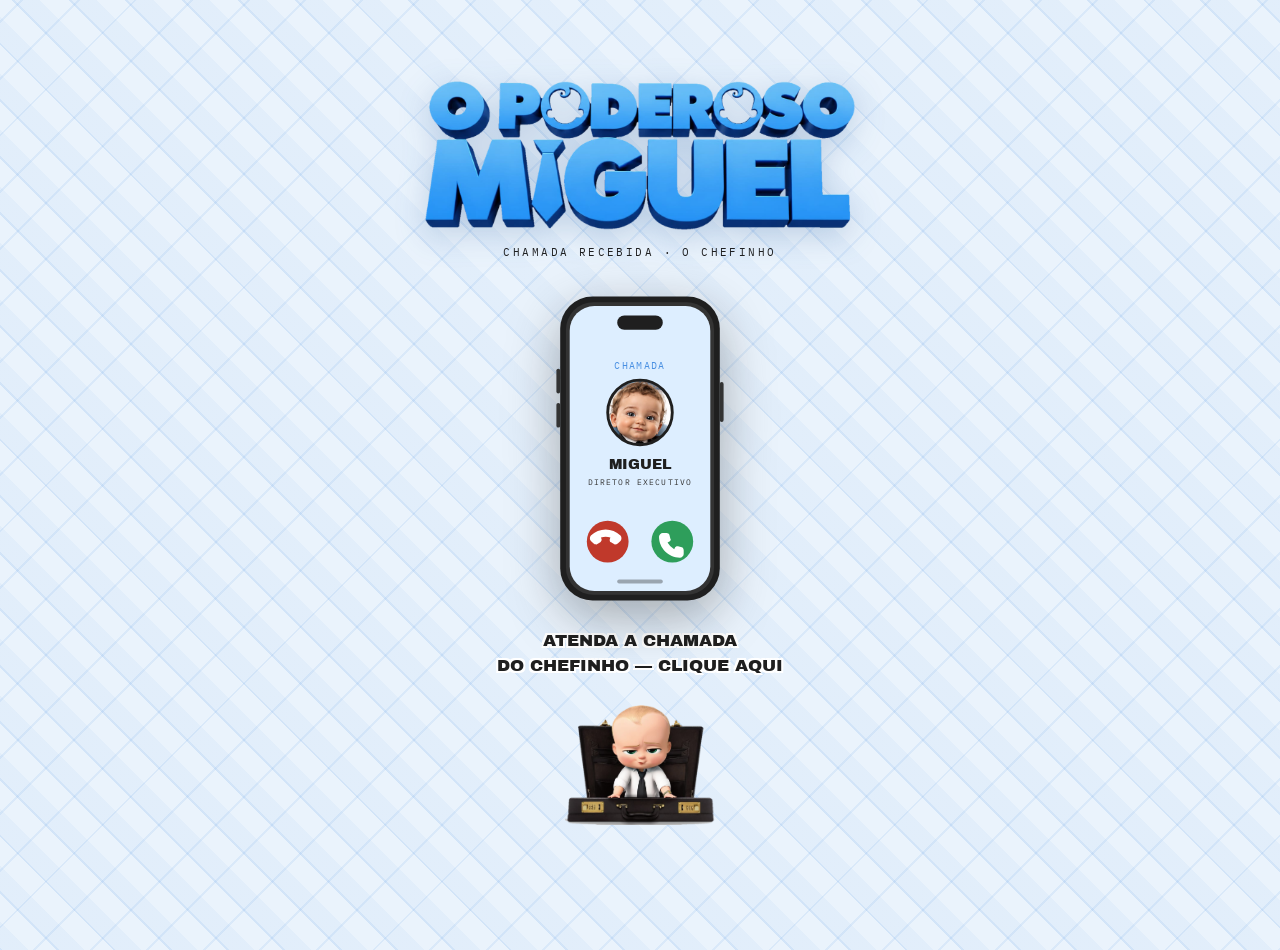
<file: index.html>
<!DOCTYPE html>
<html lang="pt-BR">
<head>
<meta charset="UTF-8">
<meta name="viewport" content="width=device-width, initial-scale=1">
<title>O Poderoso Miguel — 1 Ano</title>
<meta name="description" content="Você tem um encontro marcado com o chefinho. 15 de agosto, 17h, Vivace Eventos.">
<meta property="og:type" content="website">
<meta property="og:url" content="https://victorvros.github.io/FESTA-Miguel-1-ano/">
<meta property="og:title" content="O Poderoso Miguel — 1 Ano">
<meta property="og:description" content="15 de agosto · 17h · Vivace Eventos. Confirme sua presença!">
<meta property="og:image" content="https://victorvros.github.io/FESTA-Miguel-1-ano/preview.jpg">
<meta property="og:image:secure_url" content="https://victorvros.github.io/FESTA-Miguel-1-ano/preview.jpg">
<meta property="og:image:type" content="image/jpeg">
<meta property="og:image:width" content="1200">
<meta property="og:image:height" content="630">
<meta name="twitter:card" content="summary_large_image">
<meta name="twitter:image" content="https://victorvros.github.io/FESTA-Miguel-1-ano/preview.jpg">
<link rel="preconnect" href="https://fonts.googleapis.com">
<link rel="preconnect" href="https://fonts.gstatic.com" crossorigin>
<link href="https://fonts.googleapis.com/css2?family=Archivo+Black&family=Barlow:wght@400;500;600;700&family=IBM+Plex+Mono:wght@400;500;600&display=swap" rel="stylesheet">
<link rel="stylesheet" href="estilo.css">
<style>
/* ---------- CAPA ---------- */
.capa{min-height:100dvh;display:flex;flex-direction:column;justify-content:center;align-items:center;padding:30px 20px}
.capa .logo{margin:0 auto;width:100%;max-width:430px}
.capa .conf{
  font-family:var(--mono);font-size:11px;letter-spacing:.22em;text-transform:uppercase;
  color:var(--preto);margin-top:14px;text-align:center;
}
.maleta-btn{
  background:none;border:0;cursor:pointer;padding:0;margin-top:26px;
  display:block;width:clamp(150px,44vw,190px);
  transition:transform .16s;
  animation:toca 1.5s ease-in-out infinite;
}
.maleta-btn:hover{transform:scale(1.04)}
.maleta-btn:active{transform:scale(.97)}
.maleta-btn:focus-visible{outline:3px solid var(--azul-principal);outline-offset:6px;border-radius:14px}
.maleta-btn svg{width:100%;height:auto;display:block;filter:drop-shadow(0 16px 26px rgba(31,31,31,.35))}
@keyframes toca{
  0%,58%,100%{transform:rotate(0) scale(1)}
  62%{transform:rotate(-11deg) scale(1.03)}
  66%{transform:rotate(9deg) scale(1.03)}
  70%{transform:rotate(-7deg) scale(1.03)}
  74%{transform:rotate(5deg) scale(1.02)}
  78%{transform:rotate(0) scale(1)}
}
.atender{animation:pulsaverde 1.5s ease-in-out infinite;transform-origin:134px 268px}
@keyframes pulsaverde{0%,55%,100%{transform:scale(1)}70%{transform:scale(1.12)}}
.abrir{
  margin-top:18px;font-family:var(--display);font-size:clamp(14px,4.2vw,17px);
  text-transform:uppercase;text-align:center;
  text-shadow:-2px -2px 0 #fff,2px -2px 0 #fff,-2px 2px 0 #fff,2px 2px 0 #fff;
}
.capa .mascote{width:38%;max-width:150px;margin-top:26px}
@media (prefers-reduced-motion:reduce){.maleta-btn,.atender{animation:none}}
</style>
</head>
<body>
<div class="wrap">
  <div class="capa">

    <img class="logo" src="logo.png" alt="O Poderoso Miguel">
    <p class="conf">Chamada recebida · O chefinho</p>

    <button class="maleta-btn" id="abrir" aria-label="Atender a chamada do chefinho">
      <svg viewBox="0 0 200 340">
        <!-- corpo do iphone -->
        <rect x="16" y="10" width="168" height="320" rx="34" fill="#1F1F1F"/>
        <rect x="22" y="16" width="156" height="308" rx="29" fill="#333333"/>
        <!-- tela -->
        <rect x="26" y="20" width="148" height="300" rx="26" fill="#DDEEFF"/>
        <!-- botões laterais -->
        <rect x="12" y="86" width="4" height="26" rx="2" fill="#333333"/>
        <rect x="12" y="122" width="4" height="26" rx="2" fill="#333333"/>
        <rect x="184" y="100" width="4" height="42" rx="2" fill="#333333"/>
        <!-- dynamic island -->
        <rect x="76" y="30" width="48" height="15" rx="7.5" fill="#1F1F1F"/>

        <!-- "chamada recebida" -->
        <text x="100" y="86" text-anchor="middle" font-family="'IBM Plex Mono',monospace"
              font-size="10" letter-spacing="1.4" fill="#4A90E2">CHAMADA</text>

        <!-- foto do Miguel -->
        <defs>
          <clipPath id="corte"><circle cx="100" cy="132" r="34"/></clipPath>
        </defs>
        <image href="rosto.png" x="66" y="98" width="68" height="68" clip-path="url(#corte)"/>
        <circle cx="100" cy="132" r="34" fill="none" stroke="#1F1F1F" stroke-width="3"/>

        <text x="100" y="192" text-anchor="middle" font-family="'Archivo Black',sans-serif"
              font-size="15" fill="#1F1F1F">MIGUEL</text>
        <text x="100" y="208" text-anchor="middle" font-family="'IBM Plex Mono',monospace"
              font-size="8.5" letter-spacing="1.2" fill="#333333">DIRETOR EXECUTIVO</text>

        <!-- botão recusar -->
        <circle cx="66" cy="268" r="22" fill="#C0392B"/>
        <g transform="rotate(135 66 268)">
          <path fill="#FFFFFF" d="M56 259c-2 0-4 2-4 4 0 12 10 22 22 22 2 0 4-2 4-4v-4c0-1-1-3-2-3l-4-1c-1 0-2 0-3 1l-1 2a17 17 0 0 1-7-7l2-1c1-1 2-2 1-3l-1-4c0-1-2-2-3-2z"/>
        </g>
        <!-- botão atender (verde, pulsando) -->
        <g class="atender">
          <circle cx="134" cy="268" r="22" fill="#2E9E5B"/>
          <path fill="#FFFFFF" d="M124 259c-2 0-4 2-4 4 0 12 10 22 22 22 2 0 4-2 4-4v-4c0-1-1-3-2-3l-4-1c-1 0-2 0-3 1l-1 2a17 17 0 0 1-7-7l2-1c1-1 2-2 1-3l-1-4c0-1-2-2-3-2z"/>
        </g>

        <!-- barra inferior -->
        <rect x="76" y="308" width="48" height="4" rx="2" fill="#1F1F1F" opacity=".35"/>
      </svg>
    </button>

    <p class="abrir">Atenda a chamada<br>do chefinho — clique aqui</p>

    <img class="mascote" src="baby.png" alt="" aria-hidden="true">
  </div>
</div>

<script>
// o clique aqui já conta como "toque do usuário" — por isso o vídeo
// do convite consegue começar sozinho na próxima página
document.getElementById('abrir').addEventListener('click', () => {
  location.href = 'convite.html?a=1';
});
</script>
</body>
</html>
</file>
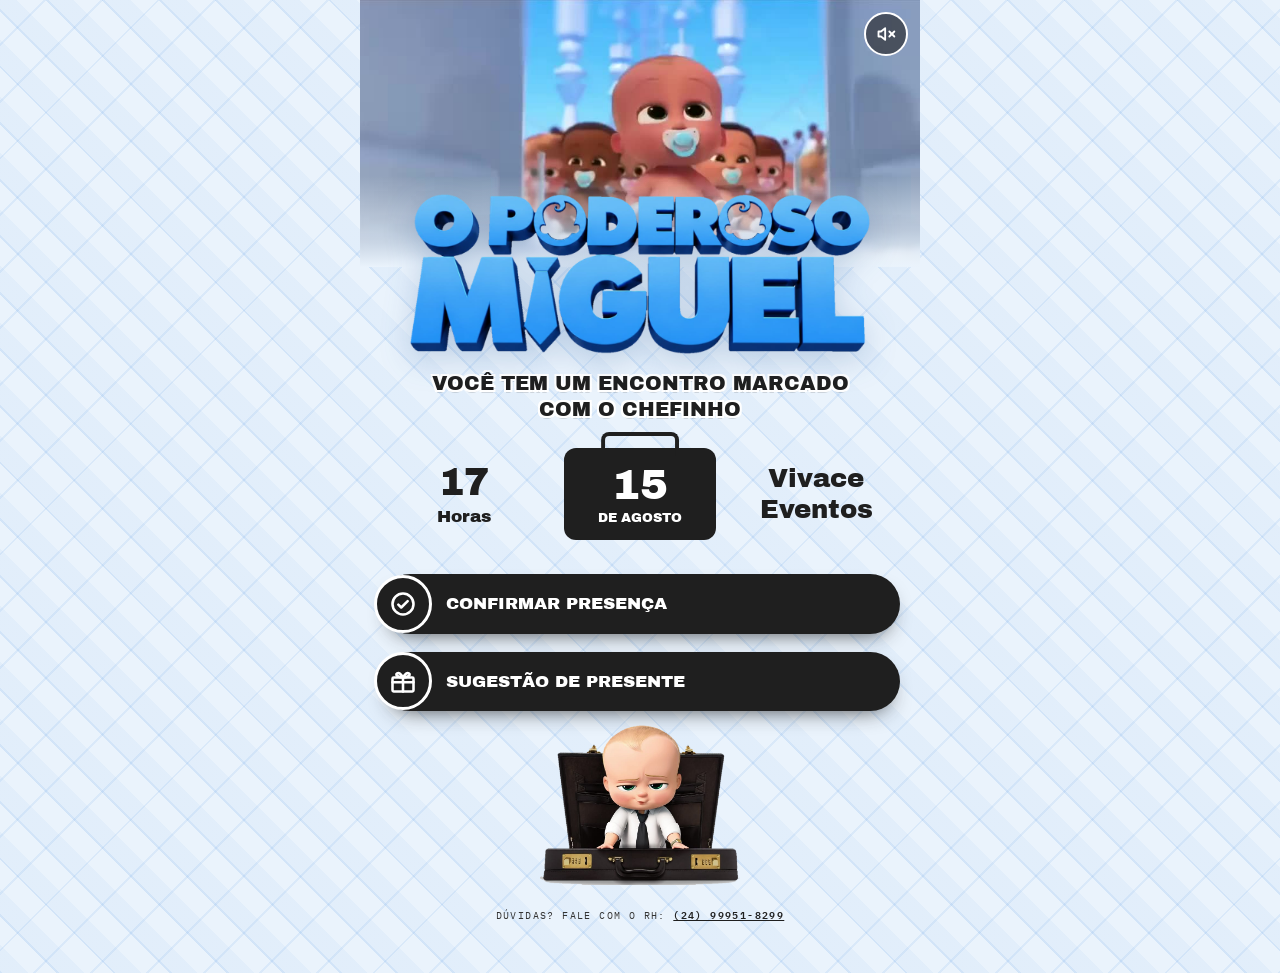
<file: convite.html>
<!DOCTYPE html>
<html lang="pt-BR">
<head>
<meta charset="UTF-8">
<meta name="viewport" content="width=device-width, initial-scale=1">
<title>Convite — O Poderoso Miguel</title>
<meta name="description" content="Você tem um encontro marcado com o chefinho. 15 de agosto, 17h, Vivace Eventos.">
<meta property="og:type" content="website">
<meta property="og:url" content="https://victorvros.github.io/FESTA-Miguel-1-ano/">
<meta property="og:title" content="O Poderoso Miguel — 1 Ano">
<meta property="og:description" content="15 de agosto · 17h · Vivace Eventos. Confirme sua presença!">
<meta property="og:image" content="https://victorvros.github.io/FESTA-Miguel-1-ano/preview.jpg">
<meta property="og:image:secure_url" content="https://victorvros.github.io/FESTA-Miguel-1-ano/preview.jpg">
<meta property="og:image:type" content="image/jpeg">
<meta property="og:image:width" content="1200">
<meta property="og:image:height" content="630">
<meta name="twitter:card" content="summary_large_image">
<meta name="twitter:image" content="https://victorvros.github.io/FESTA-Miguel-1-ano/preview.jpg">
<link rel="preconnect" href="https://fonts.googleapis.com">
<link rel="preconnect" href="https://fonts.gstatic.com" crossorigin>
<link href="https://fonts.googleapis.com/css2?family=Archivo+Black&family=Barlow:wght@400;500;600;700&family=IBM+Plex+Mono:wght@400;500;600&display=swap" rel="stylesheet">
<link rel="stylesheet" href="estilo.css">
</head>
<body>
<div class="wrap">

  <header class="hero">
    <div class="video-box">
      <video id="vid" autoplay muted loop playsinline preload="auto" poster="poster.jpg"
             disablepictureinpicture controlslist="nodownload nofullscreen noplaybackrate">
        <source src="video.mp4" type="video/mp4">
      </video>
      <button class="som" id="som" aria-label="Ativar som">
        <svg id="icSom" viewBox="0 0 24 24">
          <path d="M11 5L6 9H3v6h3l5 4V5z"/>
          <line x1="22" y1="9" x2="16" y2="15"/>
          <line x1="16" y1="9" x2="22" y2="15"/>
        </svg>
      </button>
    </div>
    <img class="logo" src="logo.png" alt="O Poderoso Miguel">
  </header>

  <p class="chamada"><span>Você tem um encontro marcado</span><span>com o chefinho</span></p>

  <div class="dados">
    <div class="dado"><span class="big">17</span><span class="sml">Horas</span></div>
    <div class="maleta">
      <div class="dia">15</div>
      <div class="mes">DE AGOSTO</div>
    </div>
    <div class="dado local"><span class="sml">Vivace</span><span class="sml">Eventos</span></div>
  </div>

  <div class="acoes">
    <a class="acao" href="confirmar.html">
      <span class="ic"><svg viewBox="0 0 24 24"><circle cx="12" cy="12" r="9"/><path d="M8 12.5l2.5 2.5L16 9.5"/></svg></span>
      Confirmar presença
    </a>
    <a class="acao" href="presentes.html">
      <span class="ic"><svg viewBox="0 0 24 24"><rect x="3" y="9" width="18" height="12" rx="1"/><path d="M3 13h18M12 9v12"/><path d="M12 9S9.5 4 7 5.5 9 9 12 9zM12 9s2.5-5 5-3.5S15 9 12 9z"/></svg></span>
      Sugestão de presente
    </a>
  </div>

  <img class="mascote" src="baby.png" alt="" aria-hidden="true">

  <footer>Dúvidas? Fale com o RH: <a href="https://wa.me/5524999518299">(24) 99951-8299</a></footer>
</div>

<script>
const v   = document.getElementById('vid');
const btn = document.getElementById('som');
const ic  = document.getElementById('icSom');

const ON  = '<path d="M11 5L6 9H3v6h3l5 4V5z"/><path d="M15.5 8.5a5 5 0 010 7"/><path d="M18.5 5.5a9 9 0 010 13"/>';
const OFF = '<path d="M11 5L6 9H3v6h3l5 4V5z"/><line x1="22" y1="9" x2="16" y2="15"/><line x1="16" y1="9" x2="22" y2="15"/>';

/* O celular só deixa tocar sozinho se estiver mudo.
   O som entra quando a pessoa toca no botão do alto-falante. */
/* veio da capa? a pessoa já tocou na tela, então tentamos com som.
   Se o navegador bloquear, cai para o modo mudo e o botão libera o som. */
const veioDaCapa = new URLSearchParams(location.search).get('a') === '1';

if (veioDaCapa) {
  v.muted = false;
  v.play().then(() => { ic.innerHTML = ON; })
          .catch(() => { v.muted = true; ic.innerHTML = OFF; v.play().catch(() => {}); });
} else {
  v.muted = true;
  v.play().catch(() => {});
}
document.addEventListener('touchstart', () => v.play().catch(() => {}), {once:true});

btn.addEventListener('click', () => {
  v.muted = !v.muted;
  ic.innerHTML = v.muted ? OFF : ON;
  btn.setAttribute('aria-label', v.muted ? 'Ativar som' : 'Desativar som');
  if (!v.muted) { v.volume = 1; v.play().catch(() => {}); }
});
</script>
</body>
</html>
</file>
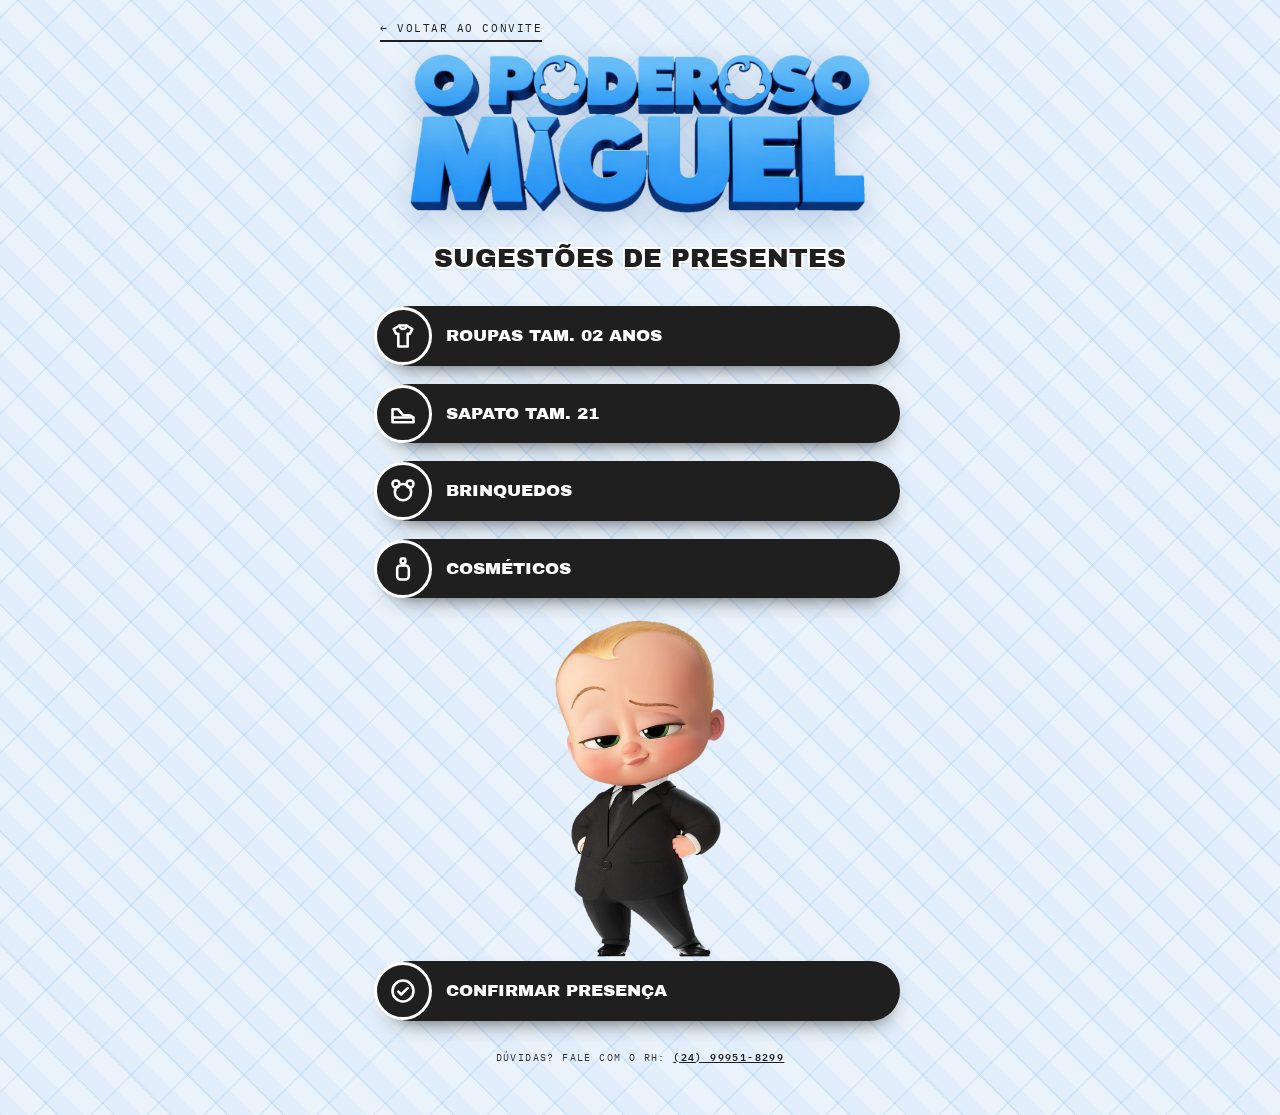
<file: presentes.html>
<!DOCTYPE html>
<html lang="pt-BR">
<head>
<meta charset="UTF-8">
<meta name="viewport" content="width=device-width, initial-scale=1">
<title>Sugestões de presente — O Poderoso Miguel</title>
<link rel="preconnect" href="https://fonts.googleapis.com">
<link rel="preconnect" href="https://fonts.gstatic.com" crossorigin>
<link href="https://fonts.googleapis.com/css2?family=Archivo+Black&family=Barlow:wght@400;500;600;700&family=IBM+Plex+Mono:wght@400;500;600&display=swap" rel="stylesheet">
<link rel="stylesheet" href="estilo.css">
</head>
<body>

<div class="wrap">

  <a class="voltar" href="convite.html">← Voltar ao convite</a>
  <img class="logo" src="logo.png" alt="O Poderoso Miguel" style="margin-top:12px">

  <p class="titulo">Sugestões de presentes</p>

  <div class="presentes">
    <div class="acao">
      <span class="ic"><svg viewBox="0 0 24 24">
        <path d="M9 3h6l5 3-2 4h-2v11H8V10H6L4 6z"/>
        <path d="M9 3a3 3 0 006 0"/>
      </svg></span>
      Roupas tam. 02 anos
    </div>

    <div class="acao">
      <span class="ic"><svg viewBox="0 0 24 24">
        <path d="M3 8h5l4 5h5a4 4 0 014 4v2H3z"/>
        <path d="M3 15h18"/>
      </svg></span>
      Sapato tam. 21
    </div>

    <div class="acao">
      <span class="ic"><svg viewBox="0 0 24 24">
        <circle cx="12" cy="13" r="7"/>
        <circle cx="6" cy="6" r="3"/>
        <circle cx="18" cy="6" r="3"/>
      </svg></span>
      Brinquedos
    </div>

    <div class="acao">
      <span class="ic"><svg viewBox="0 0 24 24">
        <rect x="7" y="9" width="10" height="12" rx="3"/>
        <rect x="10" y="3" width="4" height="4" rx="1"/>
        <path d="M12 7v2"/>
      </svg></span>
      Cosméticos
    </div>
  </div>

  <img class="mascote grande" src="chefe.png" alt="" aria-hidden="true">

  <div class="acoes" style="margin-top:0">
    <a class="acao" href="confirmar.html">
      <span class="ic"><svg viewBox="0 0 24 24"><circle cx="12" cy="12" r="9"/><path d="M8 12.5l2.5 2.5L16 9.5"/></svg></span>
      Confirmar presença
    </a>
  </div>

  <footer>Dúvidas? Fale com o RH: <a href="https://wa.me/5524999518299">(24) 99951-8299</a></footer>
</div>
</body>
</html>
</file>
<file: estilo.css>
/* ============================================================
   O PODEROSO MIGUEL — estilo compartilhado
   ============================================================ */
:root{
  --preto:#1F1F1F;
  --cinza-escuro:#333333;
  --branco:#FFFFFF;
  --azul-principal:#4A90E2;
  --azul-claro:#DDEEFF;
  --dourado:#D4AF37;
  --cinza-claro:#F5F5F5;
  --linha:rgba(31,31,31,.14);

  --display:'Archivo Black', system-ui, sans-serif;
  --body:'Barlow', system-ui, sans-serif;
  --mono:'IBM Plex Mono', ui-monospace, monospace;
}
*{box-sizing:border-box;margin:0;padding:0}
html{scroll-behavior:smooth}
body{
  font-family:var(--body);color:var(--preto);
  background-color:#EAF3FC;
  background-image:
    repeating-linear-gradient(45deg,  rgba(74,144,226,.10) 0 2px, transparent 2px 40px),
    repeating-linear-gradient(-45deg, rgba(74,144,226,.10) 0 2px, transparent 2px 40px),
    repeating-linear-gradient(45deg,  rgba(74,144,226,.05) 0 20px, transparent 20px 40px);
  -webkit-font-smoothing:antialiased;line-height:1.5;
}
body{position:relative;overflow-x:hidden}
.wrap{max-width:560px;margin:0 auto;padding:0 0 50px;position:relative;z-index:2}

/* ---------- HERO ---------- */
.hero{position:relative}
.video-box{position:relative;width:100%;overflow:hidden;background:var(--preto);aspect-ratio:920/438}
.video-box video{width:100%;height:100%;object-fit:cover;display:block}
.video-box::after{
  content:"";position:absolute;inset:auto 0 0 0;height:34%;
  background:linear-gradient(to top,#EAF3FC 0%,rgba(234,243,252,0) 100%);
}
.som{
  position:absolute;top:12px;right:12px;z-index:3;
  width:44px;height:44px;border-radius:50%;cursor:pointer;
  background:rgba(31,31,31,.6);border:2px solid #fff;
  display:grid;place-items:center;
}
.som svg{width:20px;height:20px;stroke:#fff;fill:none;stroke-width:2.2;stroke-linecap:round;stroke-linejoin:round}
.logo{
  position:relative;z-index:2;display:block;width:92%;max-width:460px;
  margin:-13% auto 0;filter:drop-shadow(0 8px 16px rgba(26,77,143,.22));
}

/* ---------- CHAMADA ---------- */
.chamada{
  text-align:center;font-family:var(--display);font-size:clamp(13px,3.9vw,20px);
  line-height:1.3;margin:16px 8px 0;text-transform:uppercase;white-space:nowrap;
  text-shadow:-2px -2px 0 #fff,2px -2px 0 #fff,-2px 2px 0 #fff,2px 2px 0 #fff,0 3px 0 rgba(31,31,31,.14);
}
.chamada span{display:block;white-space:nowrap}
.chamada br{display:block}

/* ---------- DADOS ---------- */
.dados{
  display:grid;grid-template-columns:1fr auto 1fr;align-items:center;
  gap:12px;margin:26px 16px 0;text-align:center;
}
.dado{font-family:var(--display);color:var(--preto);line-height:1.15}
.dado .big{display:block;font-size:clamp(30px,8.6vw,38px)}
.dado .sml{display:block;font-size:clamp(14px,3.9vw,17px);margin-top:3px}
.dado.local .sml{font-size:clamp(20px,5.9vw,26px);margin-top:0;line-height:1.12}
.dado.local .sml + .sml{margin-top:2px}

.maleta{
  position:relative;width:clamp(124px,34vw,152px);
  background:var(--preto);border-radius:12px;padding:16px 10px 12px;color:var(--branco);
}
.maleta::before{
  content:"";position:absolute;left:50%;top:-16px;transform:translateX(-50%);
  width:46%;height:20px;border:4px solid var(--preto);border-bottom:0;border-radius:8px 8px 0 0;
}
.maleta .dia{font-family:var(--display);font-size:clamp(32px,9.5vw,42px);line-height:1}
.maleta .mes{font-family:var(--display);font-size:clamp(11px,3.1vw,13px);margin-top:3px}

/* ---------- BOTÕES ---------- */
.acoes{display:grid;gap:18px;margin:34px 20px 0}
.acao{
  position:relative;display:flex;align-items:center;
  background:var(--preto);color:var(--branco);border:0;cursor:pointer;
  border-radius:999px;padding:17px 20px 17px 66px;
  font-family:var(--display);font-size:clamp(14px,4vw,17px);
  text-transform:uppercase;text-decoration:none;text-align:left;
  box-shadow:0 10px 22px -12px rgba(31,31,31,.9);
  transition:transform .12s, background .15s;
}
.acao:hover{background:#000}
.acao:active{transform:scale(.98)}
.acao:focus-visible{outline:3px solid var(--azul-principal);outline-offset:3px}
.acao .ic{
  position:absolute;left:-6px;top:50%;transform:translateY(-50%);
  width:58px;height:58px;border-radius:50%;
  background:var(--preto);border:3px solid var(--branco);display:grid;place-items:center;
}
.acao .ic svg{width:28px;height:28px;stroke:var(--branco);fill:none;stroke-width:2.2;stroke-linecap:round;stroke-linejoin:round}

.mascote{width:52%;max-width:200px;display:block;margin:14px auto -6px}
.mascote.grande{width:44%;max-width:170px;margin:22px auto 4px}

.voltar{
  display:inline-flex;align-items:center;gap:8px;margin:20px 0 0 20px;
  font-family:var(--mono);font-size:11px;letter-spacing:.14em;text-transform:uppercase;
  color:var(--preto);text-decoration:none;border-bottom:2px solid var(--preto);padding-bottom:3px;
}

/* ---------- CARDS ---------- */
.card{
  background:var(--branco);border:2px solid var(--preto);border-radius:16px;
  margin:24px 16px 0;overflow:hidden;box-shadow:0 20px 40px -30px rgba(31,31,31,.8);
}
.card-head{background:var(--preto);color:var(--branco);padding:13px 18px;display:flex;align-items:center;gap:10px}
.card-head h2{font-family:var(--mono);font-weight:600;font-size:12px;letter-spacing:.2em;text-transform:uppercase}
.card-head .dot{width:9px;height:9px;border-radius:50%;background:var(--dourado);flex:none}
.card-in{padding:20px 18px 24px}
.sub{color:var(--cinza-escuro);font-size:14px;margin-bottom:18px}

.facts{display:grid}
.fact{display:flex;gap:14px;padding:12px 0;border-bottom:1px solid var(--linha)}
.fact:last-child{border-bottom:0}
.fact .k{
  font-family:var(--mono);font-size:10px;letter-spacing:.16em;text-transform:uppercase;
  color:var(--azul-principal);width:62px;flex:none;padding-top:4px;
}
.fact .v{font-weight:600;font-size:16px}
.fact .v small{display:block;font-weight:400;color:var(--cinza-escuro);font-size:13px;margin-top:2px}
.maps{
  display:inline-block;margin-top:12px;font-family:var(--mono);font-size:11px;
  letter-spacing:.12em;text-transform:uppercase;color:var(--preto);text-decoration:none;
  border-bottom:2px solid var(--dourado);padding-bottom:3px;
}
.countdown{
  display:flex;justify-content:center;gap:8px;align-items:baseline;
  background:var(--azul-claro);border-radius:10px;padding:12px;margin-top:16px;
  font-family:var(--mono);font-size:11px;letter-spacing:.14em;text-transform:uppercase;color:var(--preto);
}
.countdown b{font-family:var(--display);font-size:19px;letter-spacing:0}

/* ---------- FORM ---------- */
label{display:block;font-weight:700;font-size:14px;margin:18px 0 6px}
label small{display:block;font-weight:400;color:var(--cinza-escuro);font-size:12px;margin-top:2px}
input[type=text],input[type=tel],select,textarea{
  width:100%;font-family:var(--body);font-size:16px;color:var(--preto);
  background:var(--cinza-claro);border:2px solid var(--linha);border-radius:10px;padding:13px 14px;
  transition:border-color .15s, box-shadow .15s, background .15s;
}
textarea{resize:vertical;min-height:84px}
input:focus,select:focus,textarea:focus{
  outline:none;border-color:var(--azul-principal);background:var(--branco);
  box-shadow:0 0 0 4px rgba(74,144,226,.2);
}
.choice{display:grid;gap:10px}
.choice input{position:absolute;opacity:0;width:1px;height:1px}
.choice > label{
  margin:0;display:flex;align-items:center;gap:12px;cursor:pointer;font-weight:600;
  border:2px solid var(--linha);border-radius:10px;padding:14px;background:var(--cinza-claro);
}
.choice > label::before{content:"";width:18px;height:18px;border-radius:4px;flex:none;border:2px solid var(--cinza-escuro)}
.choice input:checked + label{border-color:var(--azul-principal);background:var(--azul-claro)}
.choice input:checked + label::before{border-color:var(--azul-principal);background:var(--azul-principal);box-shadow:inset 0 0 0 3px var(--branco)}
.hidden{display:none}

.guest{border:2px solid var(--linha);border-left:5px solid var(--azul-principal);border-radius:10px;padding:14px;margin-top:12px;background:var(--branco)}
.guest.ok{border-left-color:var(--dourado)}
.guest-h{font-family:var(--mono);font-size:10px;letter-spacing:.16em;text-transform:uppercase;color:var(--cinza-escuro);margin-bottom:8px;display:flex;justify-content:space-between}
.seg{display:grid;grid-template-columns:1fr 1fr;gap:8px;margin-top:10px}
.seg input{position:absolute;opacity:0;width:1px;height:1px}
.seg label{margin:0;text-align:center;font-size:13px;font-weight:600;cursor:pointer;border:2px solid var(--linha);border-radius:8px;padding:10px;background:var(--cinza-claro)}
.seg input:checked + label{background:var(--preto);color:var(--branco);border-color:var(--preto)}
.guest .idade{margin-top:10px}
.guest .idade label{margin:0 0 6px}

.gate{
  margin-top:14px;padding:12px 14px;border-radius:10px;background:var(--azul-claro);
  border:2px dashed var(--azul-principal);font-size:13px;font-weight:600;color:var(--cinza-escuro);text-align:center;
}
button.go{
  width:100%;margin-top:20px;padding:17px;border:2px solid var(--preto);border-radius:999px;cursor:pointer;
  background:var(--preto);color:var(--branco);font-family:var(--display);font-size:16px;text-transform:uppercase;
  transition:transform .12s, background .15s, opacity .15s;
}
button.go:disabled{opacity:.4;cursor:not-allowed;background:var(--cinza-escuro);border-color:var(--cinza-escuro)}
.err{color:#C0392B;font-size:13px;margin-top:12px;text-align:center;font-weight:600}

.done .card-in{text-align:center;padding:32px 20px}
.stamp{
  display:inline-block;border:3px solid var(--dourado);color:var(--dourado);
  font-family:var(--display);font-size:15px;letter-spacing:.14em;padding:10px 18px;border-radius:8px;
  transform:rotate(-6deg);animation:stamp .4s cubic-bezier(.2,1.4,.4,1) both;
}
@keyframes stamp{from{transform:rotate(-6deg) scale(1.8);opacity:0}to{transform:rotate(-6deg) scale(1);opacity:1}}
.done h3{font-family:var(--display);font-size:23px;margin:16px 0 8px}
.done p{color:var(--cinza-escuro);font-size:15px}
.lista{margin-top:18px;text-align:left;background:var(--cinza-claro);border-radius:10px;padding:14px;font-size:14px}
.lista .t{font-family:var(--mono);font-size:10px;letter-spacing:.16em;text-transform:uppercase;color:var(--cinza-escuro);margin-bottom:8px}
.lista li{list-style:none;padding:5px 0;border-bottom:1px solid var(--linha);display:flex;justify-content:space-between}
.lista li:last-child{border-bottom:0}
.lista li span{color:var(--cinza-escuro);font-family:var(--mono);font-size:12px}
.again{margin-top:18px;background:none;border:0;font-family:var(--mono);font-size:11px;color:var(--cinza-escuro);text-decoration:underline;cursor:pointer}

/* ---------- PRESENTES ---------- */
.titulo{
  text-align:center;font-family:var(--display);font-size:clamp(20px,6vw,26px);
  margin:26px 18px 4px;text-transform:uppercase;
  text-shadow:-2px -2px 0 #fff,2px -2px 0 #fff,-2px 2px 0 #fff,2px 2px 0 #fff,0 3px 0 rgba(31,31,31,.14);
}
.presentes{display:grid;gap:18px;margin:28px 20px 0}

footer{
  text-align:center;margin-top:28px;font-family:var(--mono);font-size:10px;
  letter-spacing:.14em;text-transform:uppercase;color:var(--cinza-escuro);padding:0 16px;
}
footer a{color:var(--preto);font-weight:600}
@media (prefers-reduced-motion:reduce){*{animation:none!important;transition:none!important}html{scroll-behavior:auto}}
</file>
